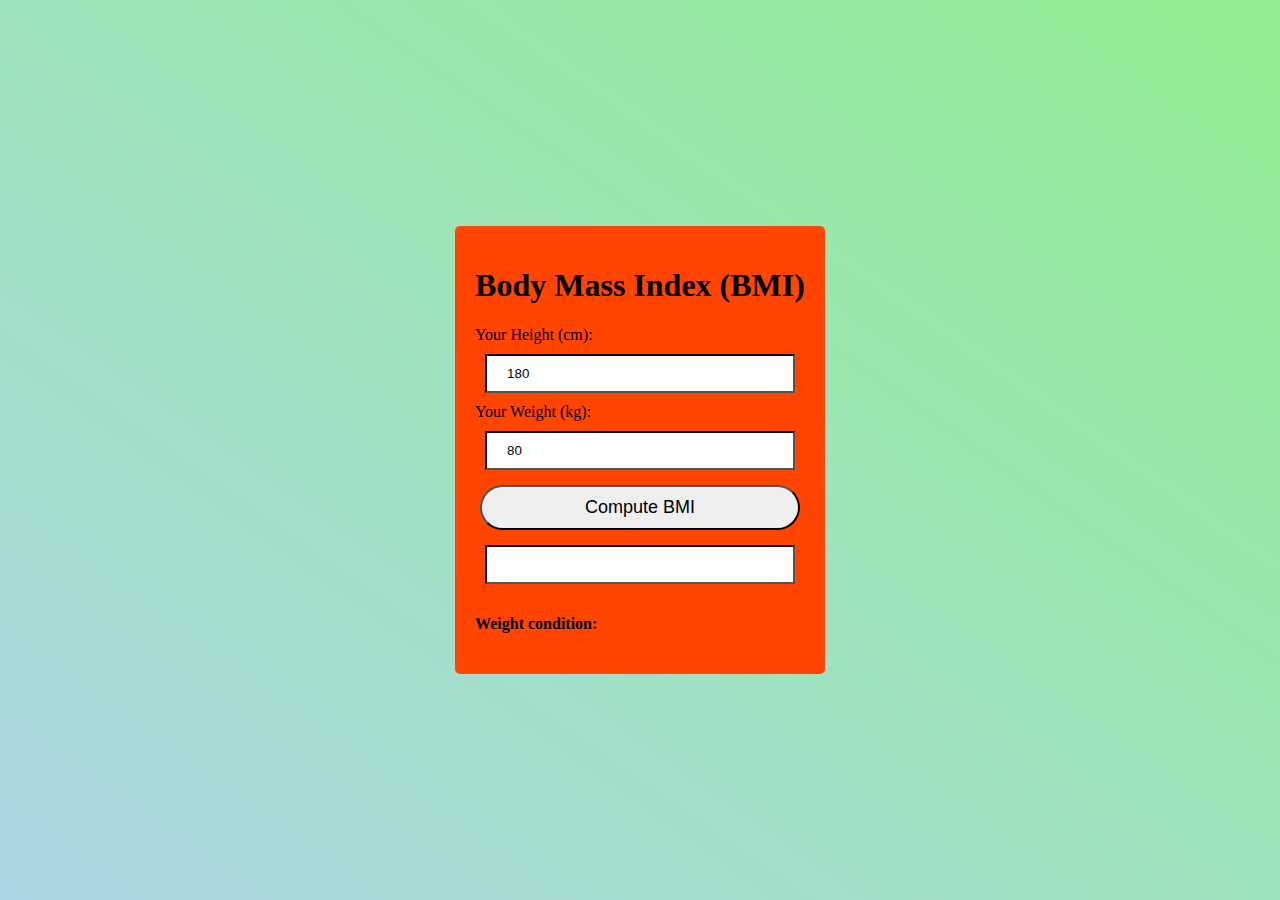
<file: bmi/index.html>
<!DOCTYPE html>
<html lang="en">
<head>
  <meta charset="UTF-8">
  <meta name="viewport" content="width=device-width, initial-scale=1.0">
  <title>BMI</title>
  <link rel="stylesheet" href="style.css">
</head>
<body>
  <div class="container">
    <h1 class="heading">Body Mass Index (BMI)</h1>

    Your Height (cm): 
    <input type="number" class="input" id="height" value="180" placeholder="Enter your height">

    Your Weight (kg): 
    <input type="number" class="input" id="weight" value="80" placeholder="Enter your weight">

    <button class="btn" id="btn">Compute BMI</button>
    <input type="text" class="input" id="bmi-result" readonly>

    <h4 class="info-text">
      Weight condition: <span id="weight-condition"></span>
    </h4>
  </div>

  <!-- ✅ Move script to bottom so it runs after HTML loads -->
  <script src="index.js"></script>
</body>
</html>
</file>
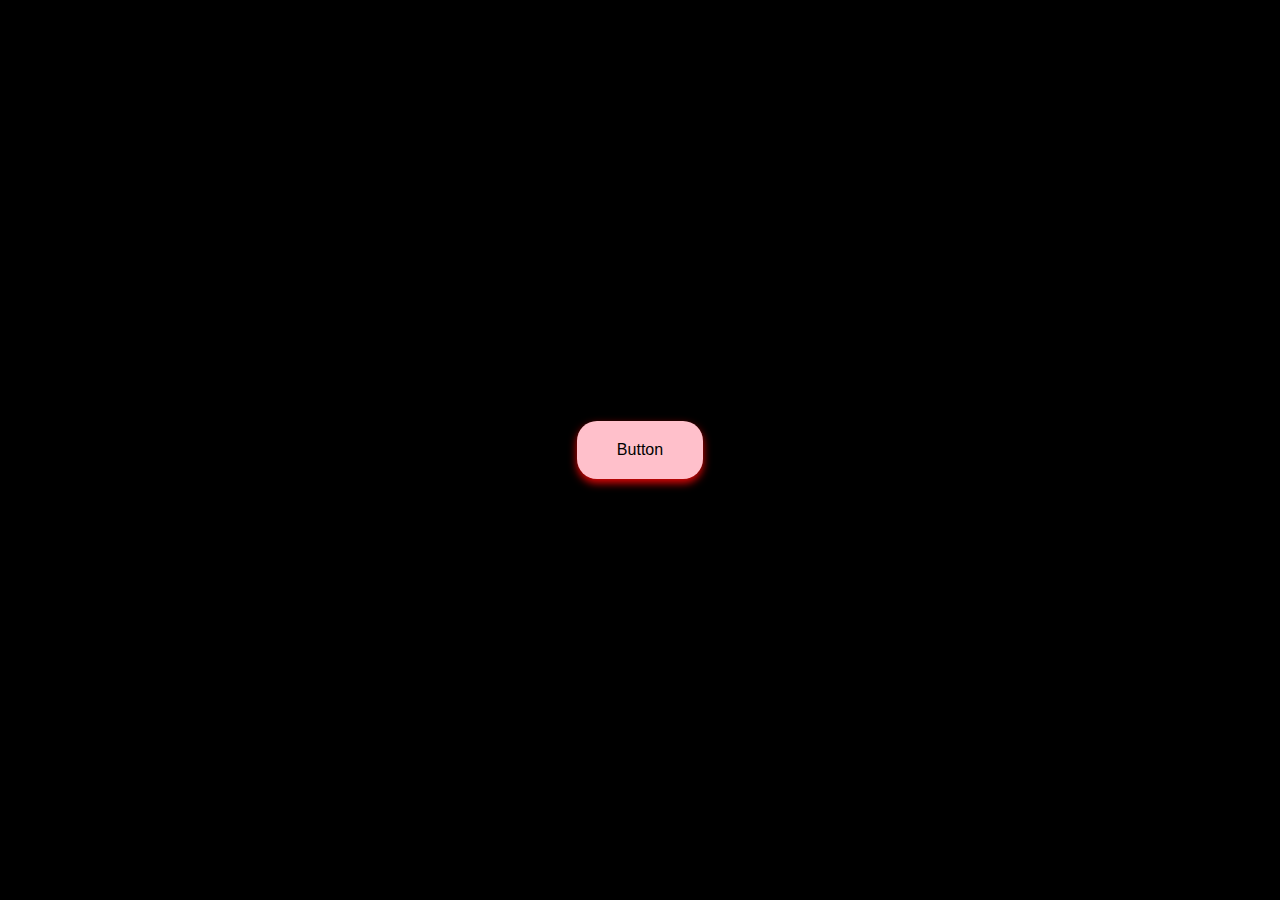
<file: button_ripple/index.html>
<!DOCTYPE html>
<html lang="en">
<head>
    <meta charset="UTF-8">
    <meta name="viewport" content="width=device-width, initial-scale=1.0">
    <title>Button-Ripple</title>
    <link rel="stylesheet" href="style.css">
</head>
<body>
    <a href="#" class="btn"><span>Button</span></a>
    
</body>
</html>
</file>
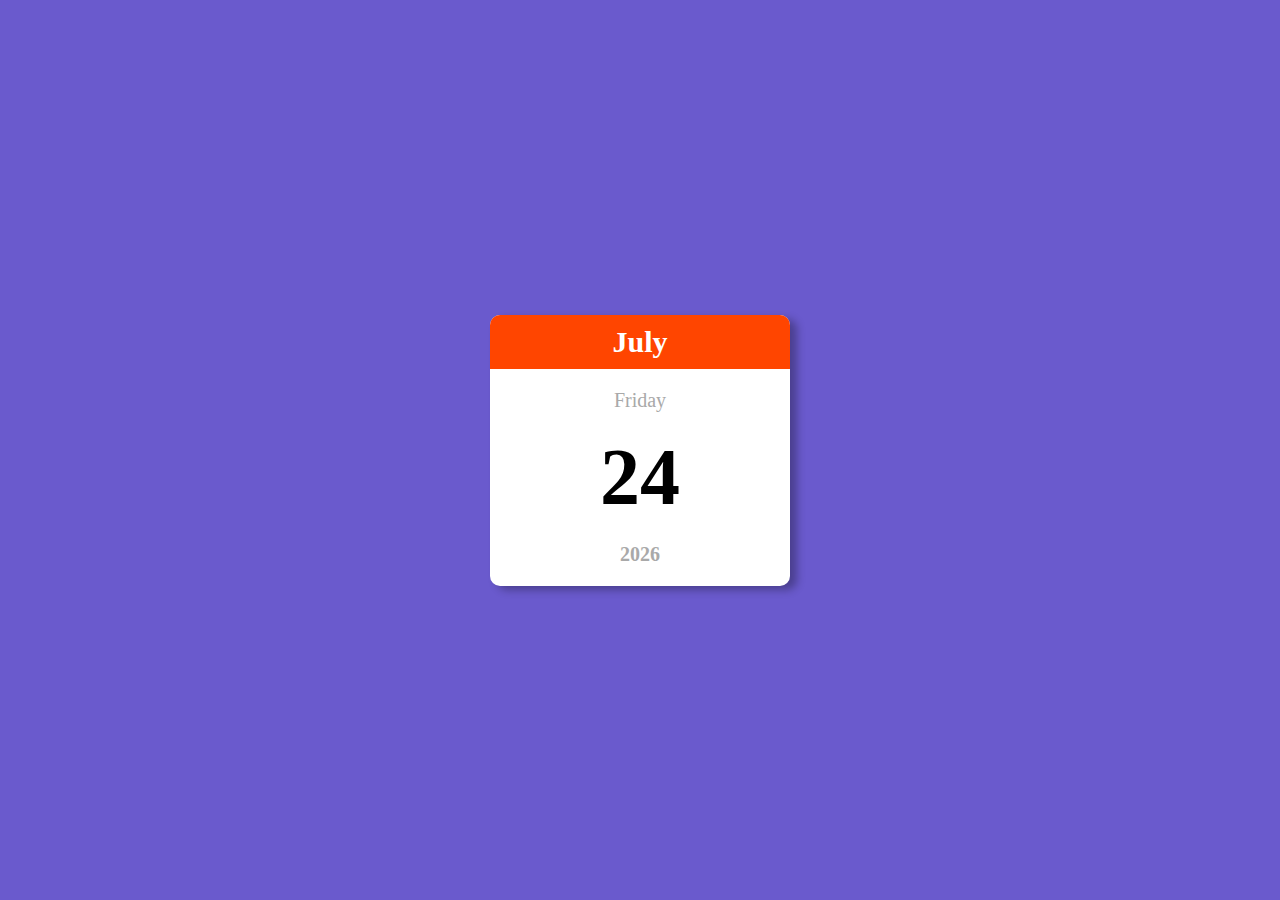
<file: mini callender/index.html>
<!DOCTYPE html>
<html lang="en">
<head>
    <meta charset="UTF-8">
    <meta name="viewport" content="width=device-width, initial-scale=1.0">
    <title>Callender</title>
    <link rel="stylesheet" href="style.css">
</head>
<body>
    <div class="calendar-container">
        <p class="month-name" id="month-name">April</p>
        <p class="day-name" id="day-name">Friday</p>
        <p class="day-number" id="day-number">20</p>
        <p class="year" id="year">2021</p>
    </div>
    <script src="index.js"></script>
    
</body>
</html>
</file>
<file: bmi/style.css>
body{
    margin: 0;
    background:linear-gradient(to left bottom,lightgreen,lightblue);
    display: flex;
    min-height: 100vh;
    justify-content: center;
    align-items: center;
    padding: 0px 50px;
}
.container{
    background-color: orangered;
    padding: 20px;
    display: flex;
    flex-direction: column;
    border-radius: 5px;
    margin: 5px;

}
.input{
    padding: 10px 20px;
    margin: 10px;
    border-color: black;

}
.btn{
    border-radius: 50px;
    margin: 5px;
    padding: 10px;
    font-size: 18px;
    cursor: pointer;

}
.btn:hover{
    box-shadow: 0 0 8px green;
    border-color: green;
}
</file>
<file: button_ripple/style.css>
body{
    margin: 0;
    padding: 0;
    display: flex;
    justify-content: center;
    align-items: center;
    height: 100vh;
    background-color: black;
    font-family: sans-serif;
}
.btn{
    background-color: pink;
    padding: 20px 40px;
    border-radius: 20px;
    box-shadow: 0 4px 8px rgb(228, 7, 7);
    text-decoration: black;
    color: black;
}
.btn::before{
    content:"";
    position: absolute;
    background-color: orangered;
    width: 0px;
    height: 0px;
    left: 50%;
    top:50%;
    transform: translate(-50%,-50%);
    border-radius: 50%;
    transition: width 0.5s,height 0.5s;
    


}
.btn:hover::before{
    width: 300px;
    height: 300px;
}
</file>
<file: mini callender/style.css>
body{
    margin: 0;
    padding: 0;
    display: flex;
    justify-content: center;
    height: 100vh;
    align-items: center;
    font-family: cursive;
    background-color: slateblue;

}
.calendar-container{
    background-color: white;
    width: 300px;
    text-align: center;
    border-radius: 10px;
    box-shadow: 7px 4px 8px rgba(0,0,0,0.3);
    overflow: hidden;
}
.month-name{
    margin:0;
    background-color: orangered;
    padding: 10px;
    font-size: 30px;
    font-weight: bold;
    color:white;
    font-family: bold;


}
.day-name{
    font-size: 20px;
    font-weight: 300px;
    color: darkgray;
}
.day-number{
    font-size: 80px;
    margin: 0px;
    font-weight: bold;
}

.year{
    margin: 20px 0;
    font-size: 20px;
    font-weight: bold;
    color: darkgray;
}
</file>
